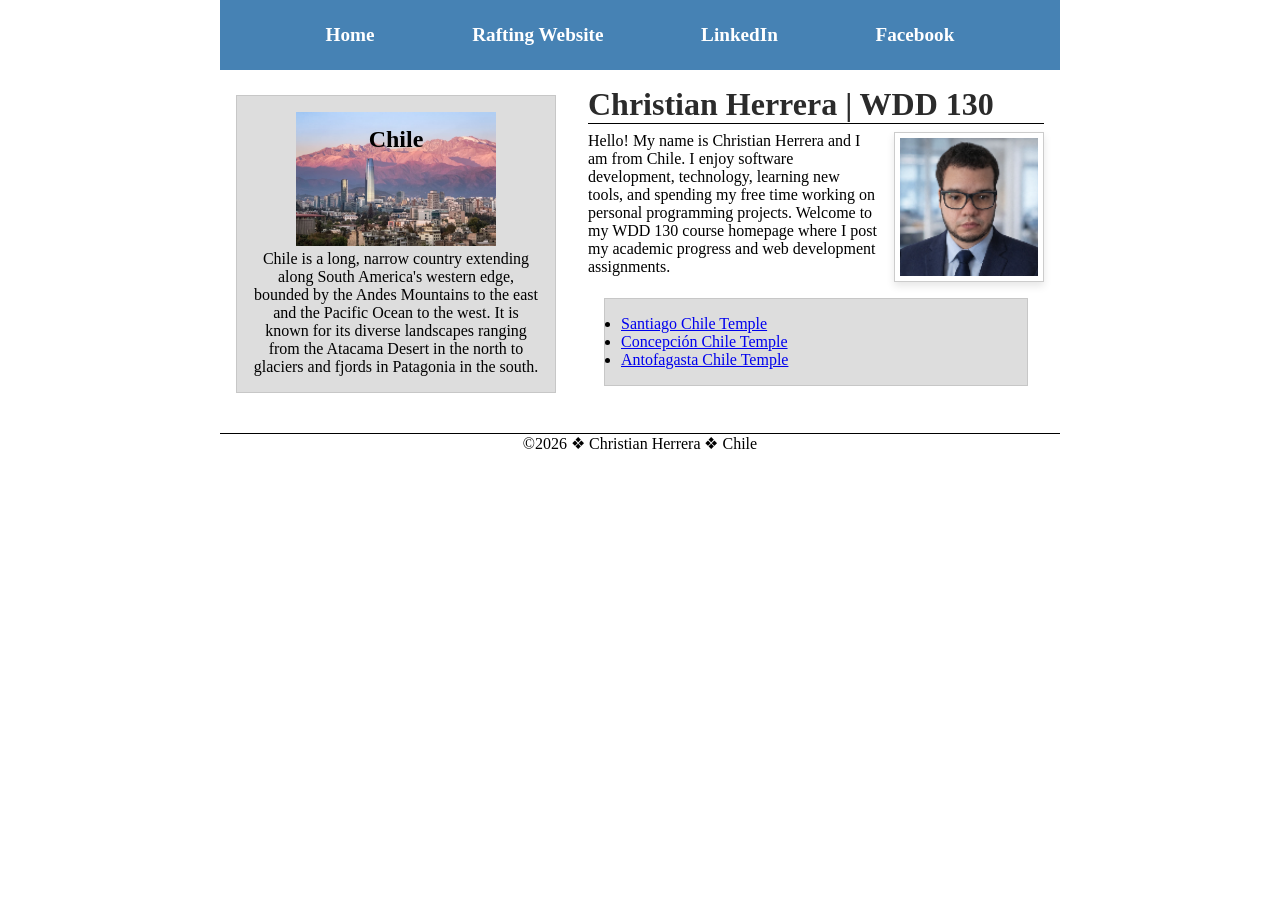
<file: index.html>
<!DOCTYPE html>
<html lang="en-US">
  <head>
    <meta charset="utf-8">
    <meta name="viewport" content="width=device-width,initial-scale=1.0">
    <meta name="description" content="Personal homepage for Christian Herrera's WDD 130 web fundamentals course, featuring profile details and information about Chile.">
    <meta name="author" content="Christian Herrera">
    <title>Christian Herrera | WDD 130</title>
    <link rel="stylesheet" href="styles/styles.css">
  </head>
  <body>
    <header>
      <nav>
        <a href="#">Home</a>
        <a href="wwr/">Rafting Website</a>
        <a href="https://linkedin.com" target="_blank" rel="noopener">LinkedIn</a>
        <a href="https://facebook.com" target="_blank" rel="noopener">Facebook</a>
      </nav>
    </header>

    <div class="grid">
      <main>
        <h1>Christian Herrera | WDD 130</h1>
        <img src="images/profile.jpeg" alt="Profile picture of Christian Herrera" width="200">
        <p>
          Hello! My name is Christian Herrera and I am from Chile. I enjoy software development, technology, 
          learning new tools, and spending my free time working on personal programming projects. Welcome to my WDD 130 
          course homepage where I post my academic progress and web development assignments.
        </p>
        <ul class="box">
          <li><a href="https://www.churchofjesuschrist.org/temples/details/santiago-chile-temple" target="_blank" rel="noopener">Santiago Chile Temple</a></li>
          <li><a href="https://www.churchofjesuschrist.org/temples/details/concepcion-chile-temple" target="_blank" rel="noopener">Concepción Chile Temple</a></li>
          <li><a href="https://www.churchofjesuschrist.org/temples/details/antofagasta-chile-temple" target="_blank" rel="noopener">Antofagasta Chile Temple</a></li>
        </ul>
      </main>

      <aside class="box">
        <h2>Chile</h2>
        <img src="images/chile.jpg" alt="Landscape of Chile">
        <p>Chile is a long, narrow country extending along South America's western edge, bounded by the Andes Mountains to the east and the Pacific Ocean to the west. It is known for its diverse landscapes ranging from the Atacama Desert in the north to glaciers and fjords in Patagonia in the south.</p>
      </aside>
    </div>

    <footer>
      <p>&copy;2026 ❖ Christian Herrera ❖ Chile</p>
    </footer>
  </body>
</html>
</file>
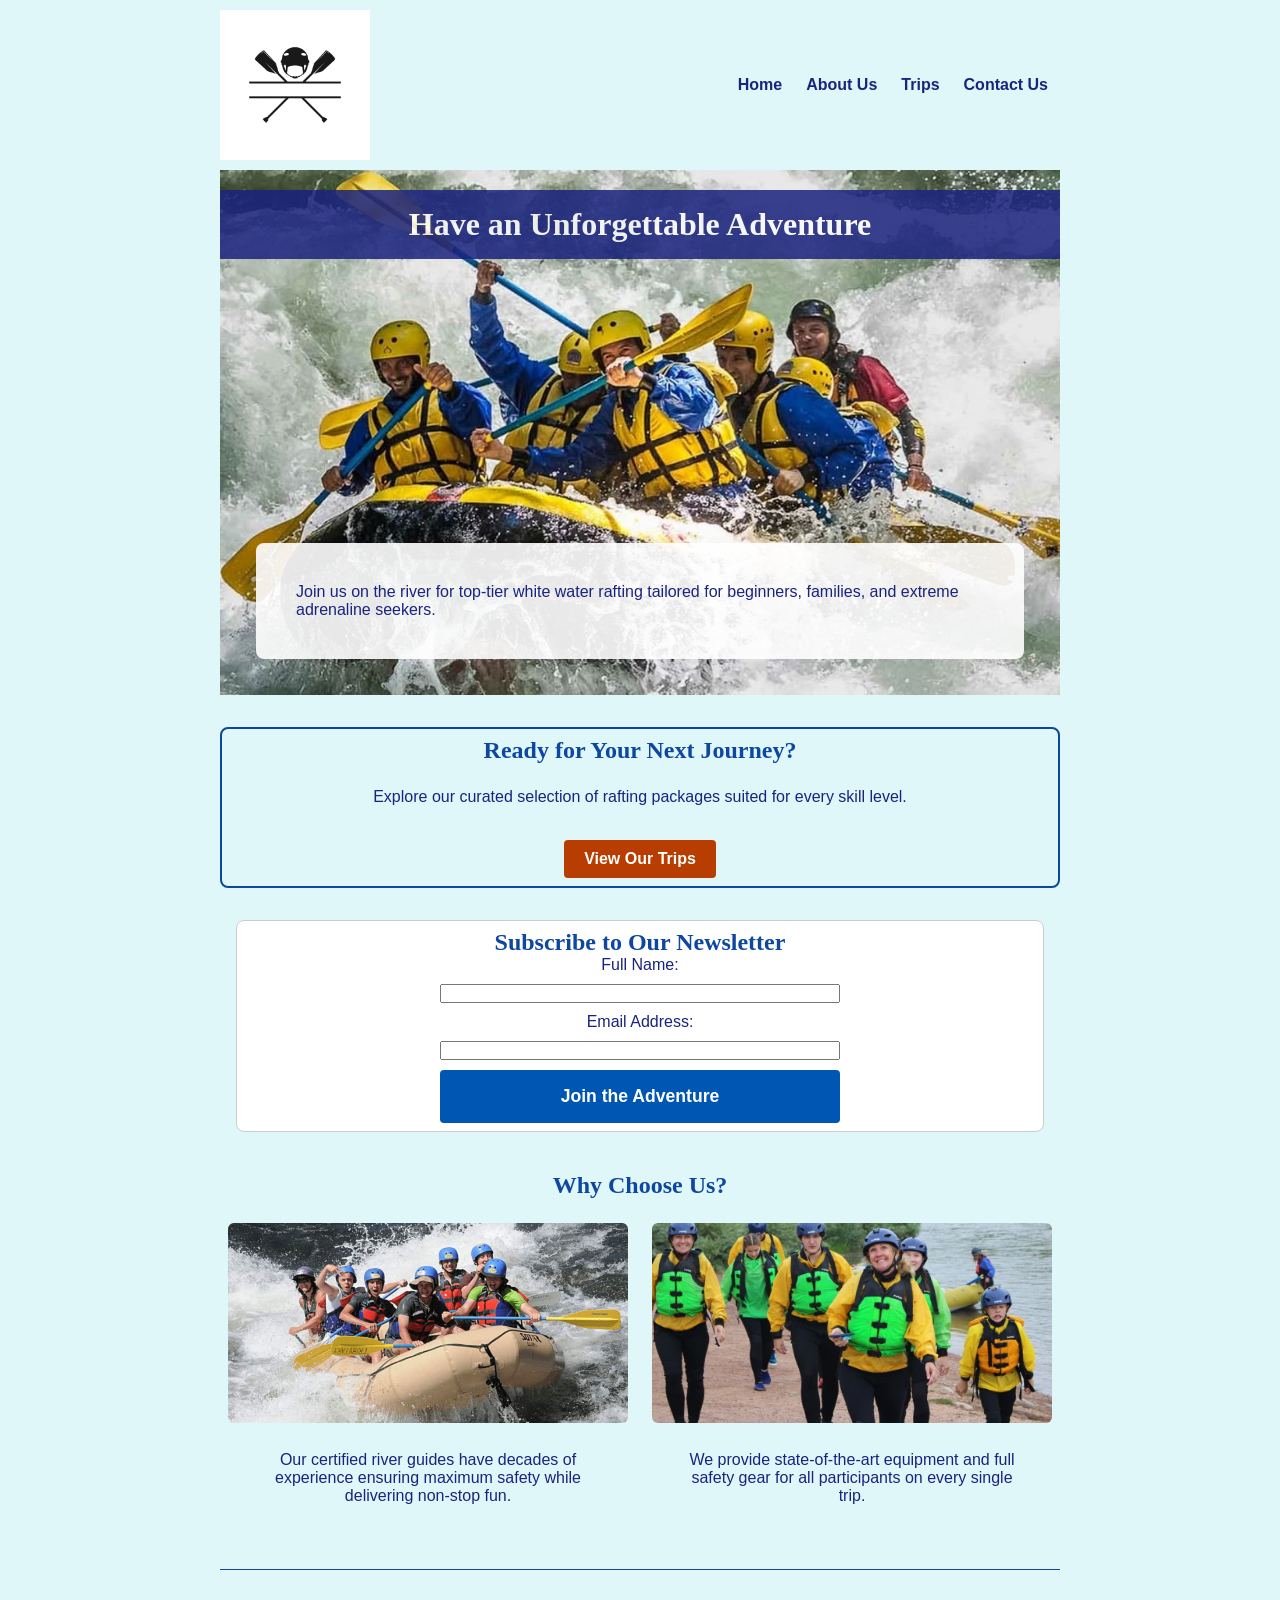
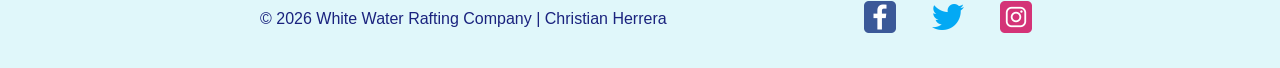
<file: wwr/index.html>
<!DOCTYPE html>
<html lang="en-US">
<head>
    <meta charset="UTF-8">
    <meta name="viewport" content="width=device-width, initial-scale=1.0">
    <title>Home - White Water Rafting Company</title>
    <meta name="description" content="Welcome to White Water Rafting Company. Experience high-adrenaline river adventures, expert guides, and unforgettable rafting trips.">
    <meta name="author" content="Christian Herrera">
    <link rel="stylesheet" href="styles/rafting.css">
</head>
<body>
    <header>
        <img src="images/logo.png" alt="Rafting Company Logo">
        <nav>
            <a href="index.html">Home</a>
            <a href="about.html">About Us</a>
            <a href="trips.html">Trips</a>
            <a href="contact.html">Contact Us</a>
        </nav>
    </header>

    <main>
        <div class="hero">
            <img src="images/hero.jpg" alt="Rafting Boat on River">
            <h1>Have an Unforgettable Adventure</h1>
            <article>
                <p>Join us on the river for top-tier white water rafting tailored for beginners, families, and extreme adrenaline seekers.</p>
            </article>
        </div>

        <section class="cta">
            <h2>Ready for Your Next Journey?</h2>
            <p>Explore our curated selection of rafting packages suited for every skill level.</p>
            <a href="trips.html" class="cta-btn">View Our Trips</a>
        </section>

        <section class="newsletter">
            <h2>Subscribe to Our Newsletter</h2>
            <form action="#" method="post">
                <label for="fname">Full Name:</label>
                <input type="text" id="fname" name="fname" required>

                <label for="email">Email Address:</label>
                <input type="email" id="email" name="email" required>

                <button type="submit" class="submit-btn">Join the Adventure</button>
            </form>
        </section>

        <section class="home-grid">
            <h2>Why Choose Us?</h2>
            <div class="grid-item">
                <img src="images/rafting-grid1.jpg" alt="Rafting Team Navigating Rapids">
                <p>Our certified river guides have decades of experience ensuring maximum safety while delivering non-stop fun.</p>
            </div>
            <div class="grid-item">
                <img src="images/rafting-grid2.jpg" alt="Rafting Gear and Safety Briefing">
                <p>We provide state-of-the-art equipment and full safety gear for all participants on every single trip.</p>
            </div>
        </section>
    </main>

    <footer>
        <p>&copy; 2026 White Water Rafting Company | Christian Herrera</p>
        <nav class="socialmedia">
            <a href="https://facebook.com" target="_blank"><img src="images/facebook.png" alt="Facebook Icon"></a>
            <a href="https://twitter.com" target="_blank"><img src="images/twitter.png" alt="Twitter Icon"></a>
            <a href="https://instagram.com" target="_blank"><img src="images/instagram.png" alt="Instagram Icon"></a>
        </nav>
    </footer>
</body>
</html>
</file>
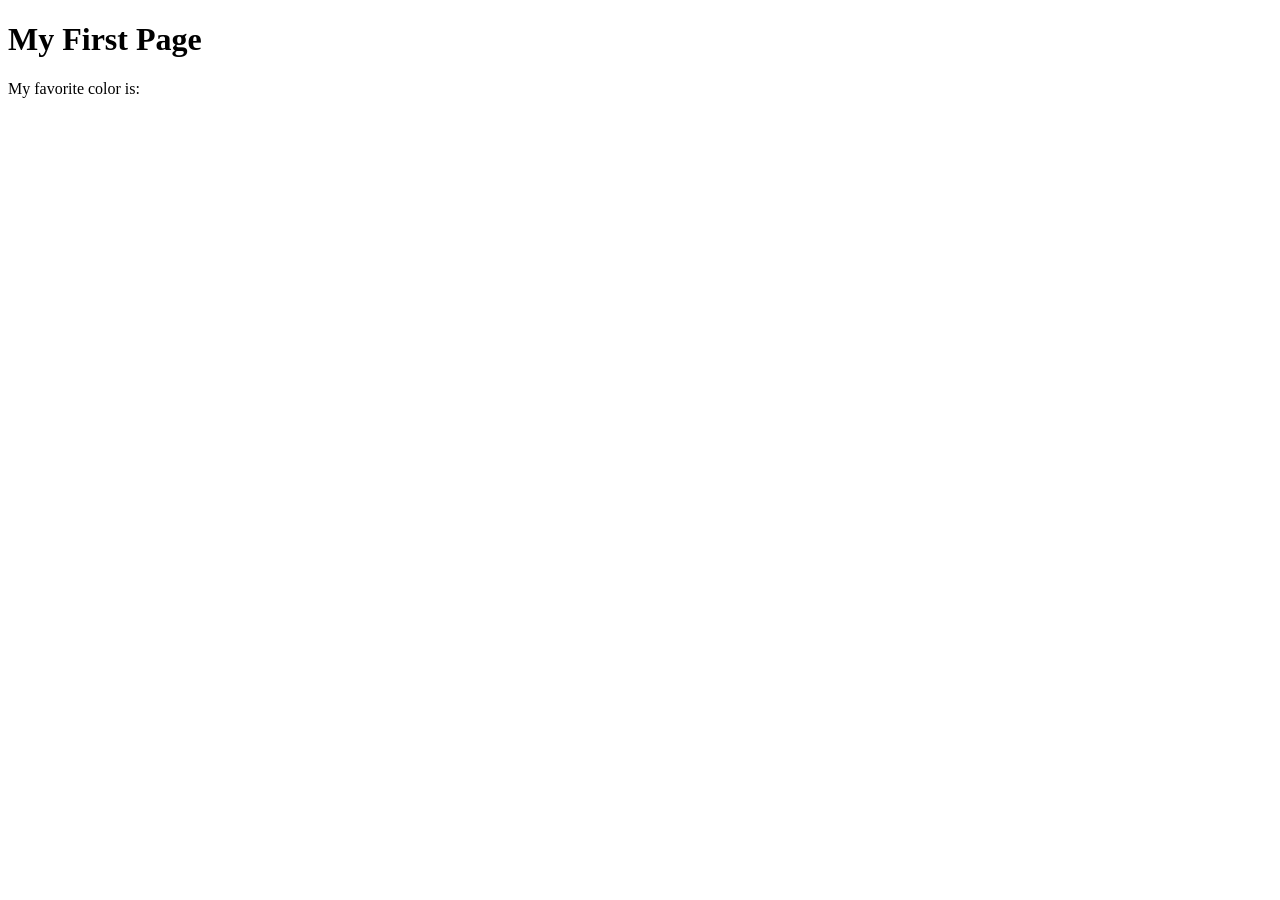
<file: week01/first-page.html>
<!DOCTYPE html>
<html lang="en">
<head>
    <meta charset="UTF-8">
    <meta name="viewport" content="width=device-width, initial-scale=1.0">
    <title>My First Page</title>
</head>
<body>
    <h1>My First Page</h1>
    <p>My favorite color is: </p>
</body>
</html>
</file>
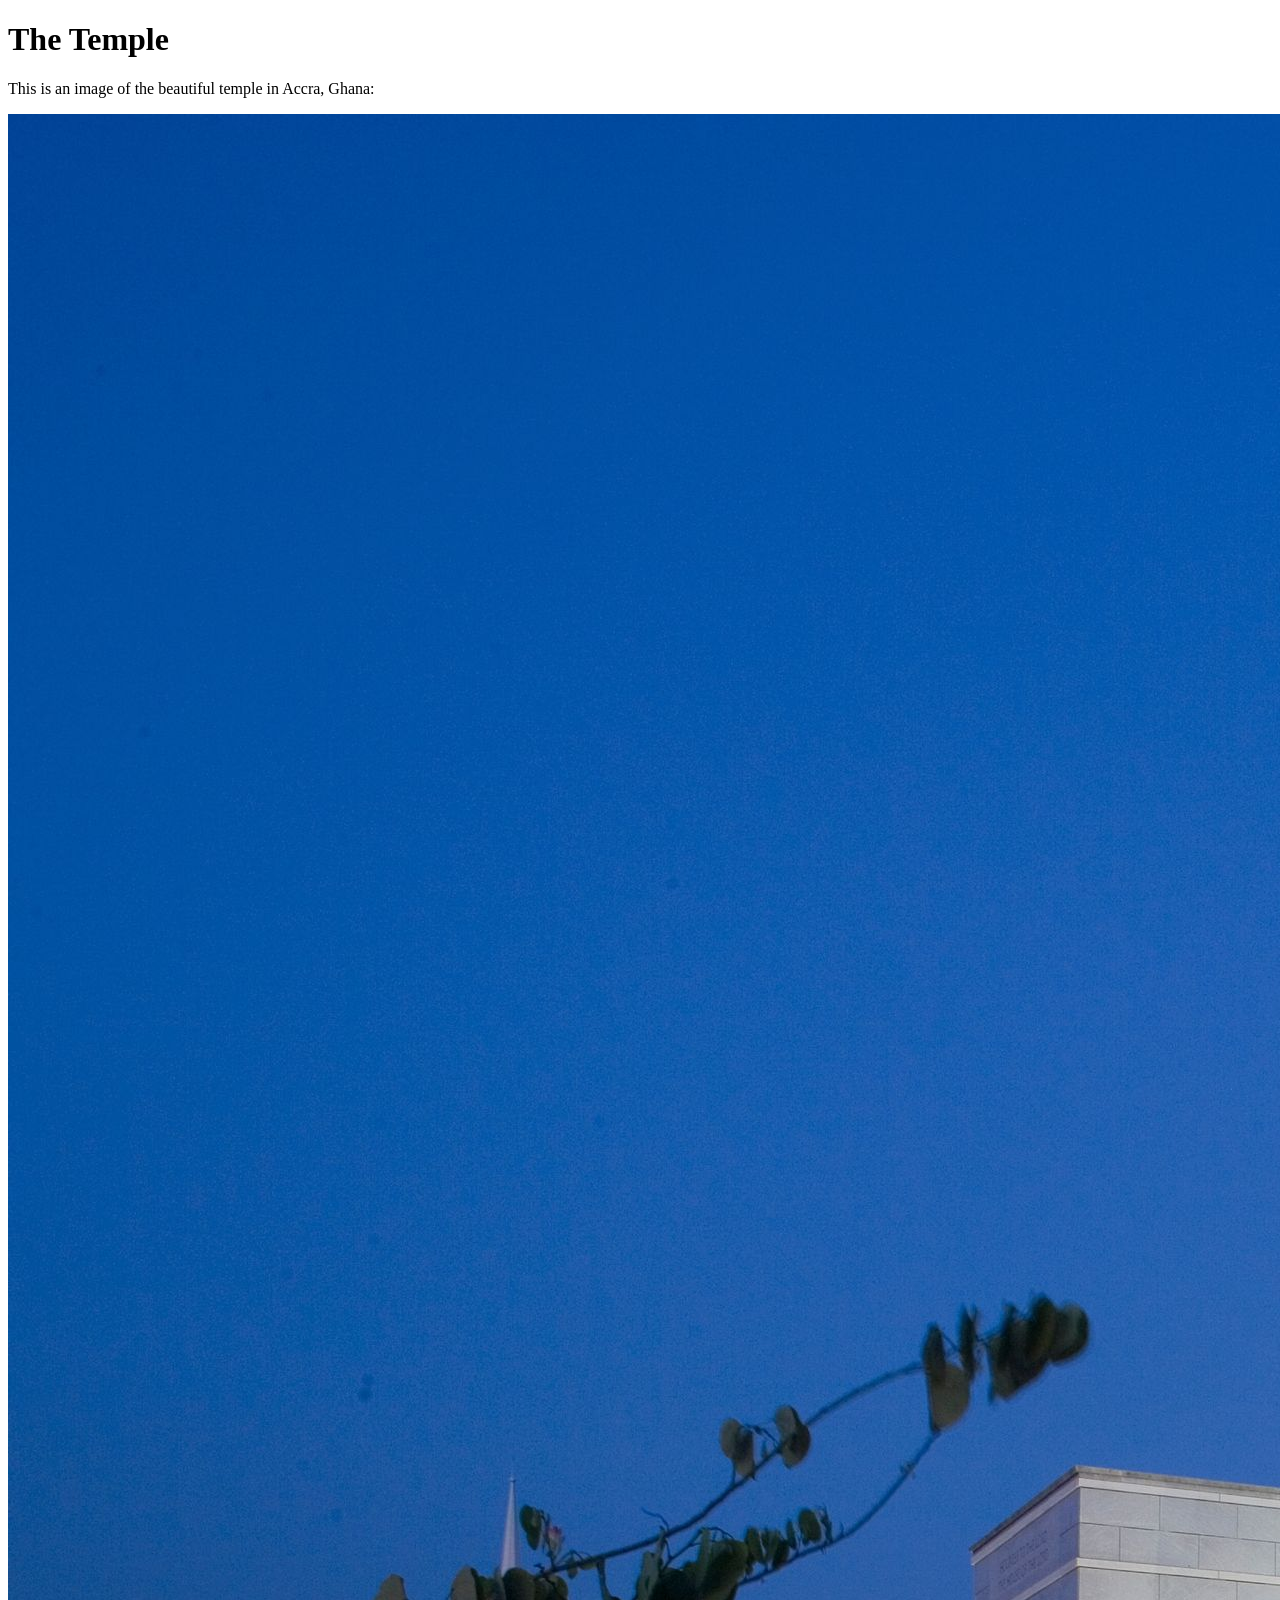
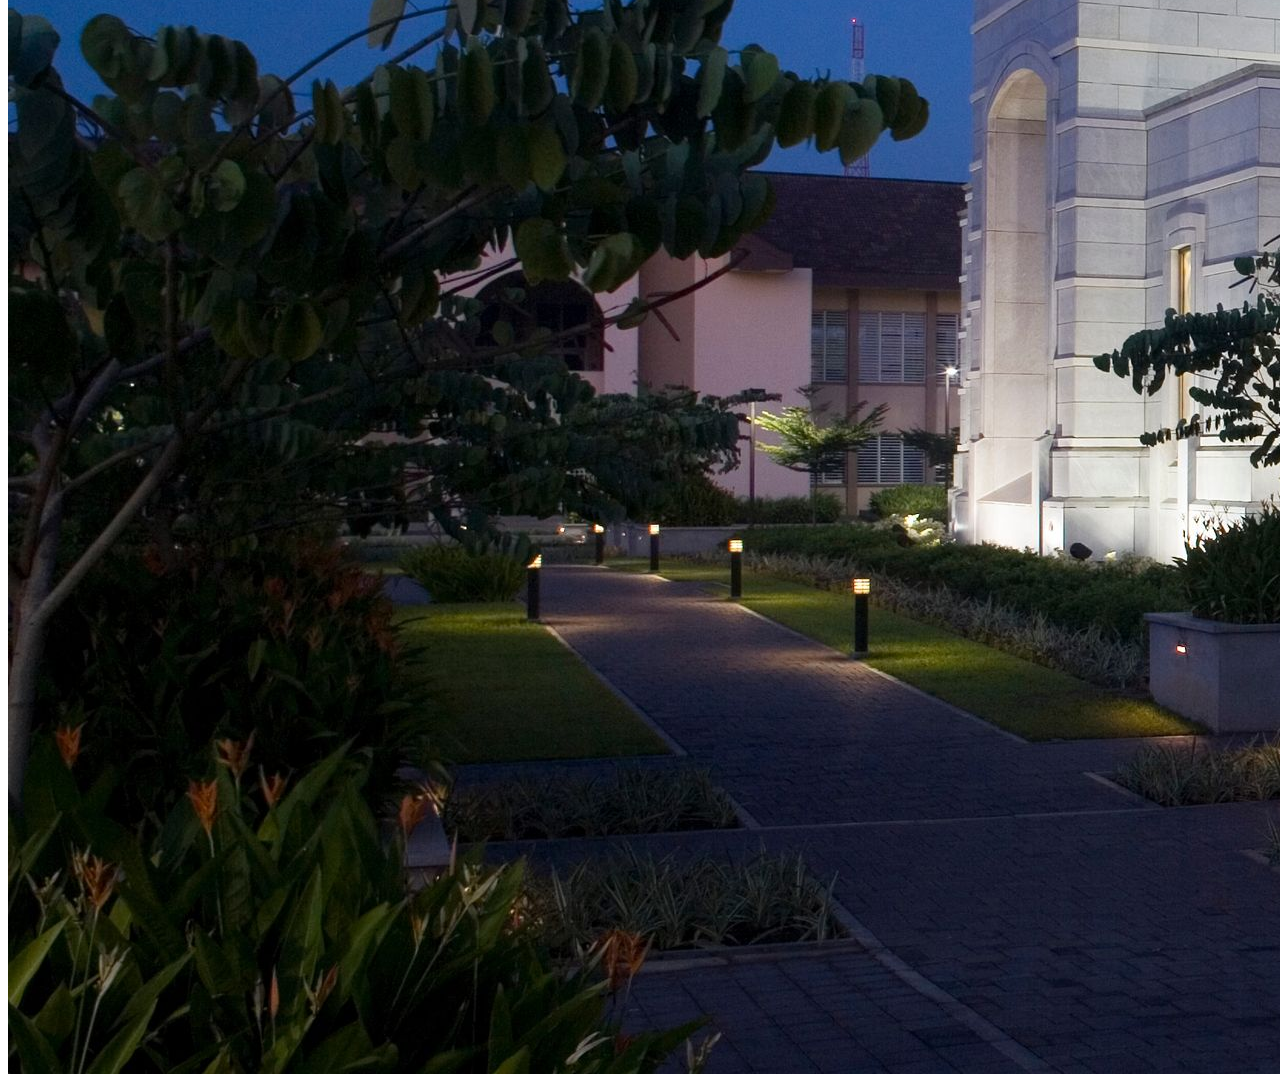
<file: week01/images.html>
<!DOCTYPE html>
<html lang="en">
<head>
    <meta charset="UTF-8">
    <meta name="viewport" content="width=device-width, initial-scale=1.0">
    <title>Temple Image</title>
</head>
<body>
    <h1>The Temple</h1>
    <p>This is an image of the beautiful temple in Accra, Ghana:</p>
    <img src="images/temple-large.jpeg" alt="The Accra Ghana Temple">
    
</body>
</html>
</file>
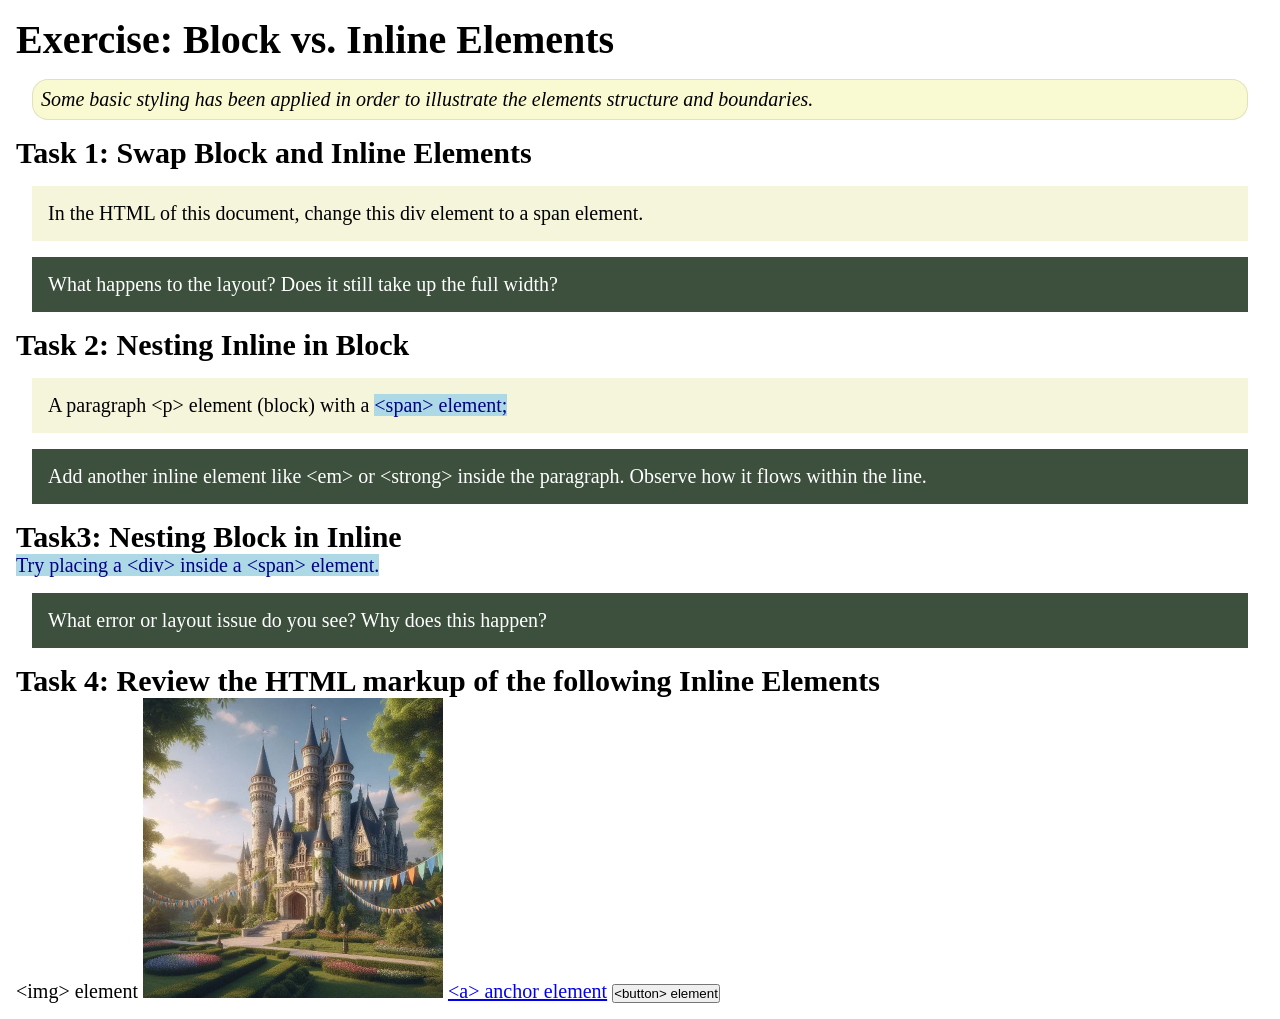
<file: week02/block-vs-inline.html>
<!DOCTYPE html>
<html lang="en">

<head>
    <meta charset="UTF-8">
    <meta name="viewport" content="width=device-width, initial-scale=1.0">
    <title>Exercise: Block vs. Inline Elements</title>
    <link rel="stylesheet" href="styles/block-vs-inline.css">
</head>

<body>
    <main>
        <h1>Exercise: Block vs. Inline Elements</h1>
        <p class="note">Some basic styling has been applied in order to illustrate the elements structure and
            boundaries.</p>

        <h2>Task 1: Swap Block and Inline Elements</h2>
        <div>In the HTML of this document, change this div element to a span element.</div>

        <p class="question">What happens to the layout? Does it still take up the full width?</p>

        <h2>Task 2: Nesting Inline in Block</h2>
        <p>A paragraph &lt;p&gt; element (block) with a <span>&lt;span&gt; element;</span></p>
        <p class="question">Add another inline element like &lt;em&gt; or &lt;strong&gt; inside the paragraph. Observe
            how it flows within the line.</p>

        <h2>Task3: Nesting Block in Inline</h2>
        <span>Try placing a &lt;div&gt; inside a &lt;span&gt; element.</span>
            <p class="question">What error or layout issue do you see? Why does this happen?</p>


            <h2>Task 4: Review the HTML markup of the following Inline Elements</h2>
        &lt;img&gt; element
        <img src="images/castle.webp" alt="placeholder image (images are inline)" width="300" height="300">
        <a href="https://churchofjesuschrist.org">&lt;a&gt; anchor element</a>
        <button type="button">&lt;button&gt; element</button>
    </main>
</body>

</html>
</file>
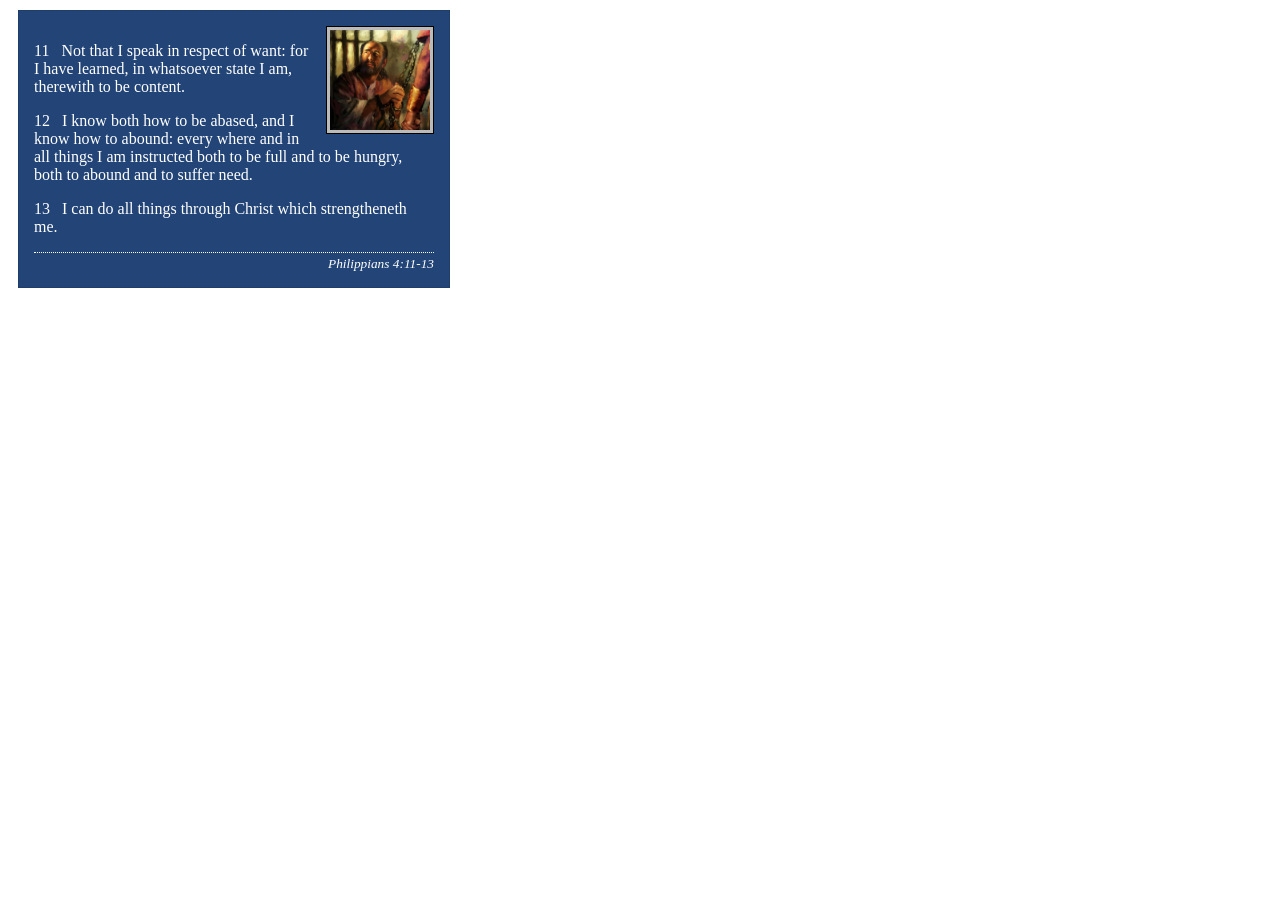
<file: week02/box-model-solution.html>
<!DOCTYPE html>
<html lang="en">
<head>
    <meta charset="UTF-8">
    <meta name="viewport" content="width=device-width, initial-scale=1.0">
    <title>Box Model Activity</title>
    <link rel="stylesheet" href="styles/box-model-solution.css">
</head>
<body>
    <main>
        <div class="callout">
            <img src="images/apostle-paul-imprisoned.webp" alt="Paul the Apostle - Imprisoned in Rome" width="200" height="200">
            <blockquote>
                <p>11 &nbsp; Not that I speak in respect of want: for I have learned, in whatsoever state I am, therewith to be content.</p>
                <p>12 &nbsp; I know both how to be abased, and I know how to abound: every where and in all things I am instructed both to be full and to be hungry, both to abound and to suffer need.</p>
                <p>13 &nbsp; I can do all things through Christ which strengtheneth me.</p>
            </blockquote>
            <cite>Philippians 4:11-13</cite>
        </div>
    </main>
</body>
</html>
</file>
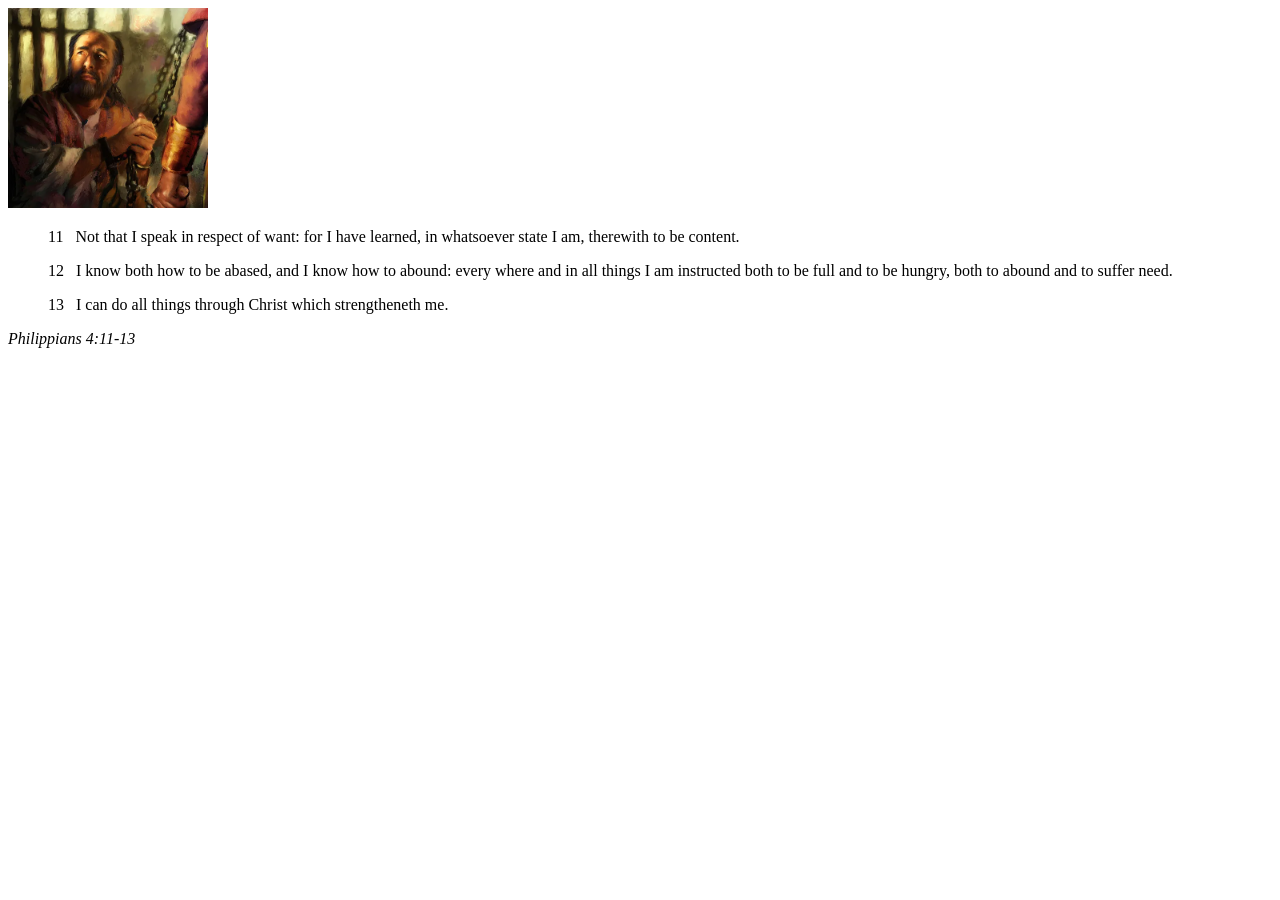
<file: week02/box-model.html>
<!DOCTYPE html>
<html lang="en">
<head>
    <meta charset="UTF-8">
    <meta name="viewport" content="width=device-width, initial-scale=1.0">
    <title>Box Model Activity</title>
</head>
<body>
    <main>
        <div class="callout">
            <img src="images/apostle-paul-imprisoned.webp" alt="Paul the Apostle - Imprisoned in Rome" width="200" height="200">
            <blockquote>
                <p>11 &nbsp; Not that I speak in respect of want: for I have learned, in whatsoever state I am, therewith to be content.</p>
                <p>12 &nbsp; I know both how to be abased, and I know how to abound: every where and in all things I am instructed both to be full and to be hungry, both to abound and to suffer need.</p>
                <p>13 &nbsp; I can do all things through Christ which strengtheneth me.</p>
            </blockquote>
            <cite>Philippians 4:11-13</cite>
        </div>
    </main>
</body>
</html>
</file>
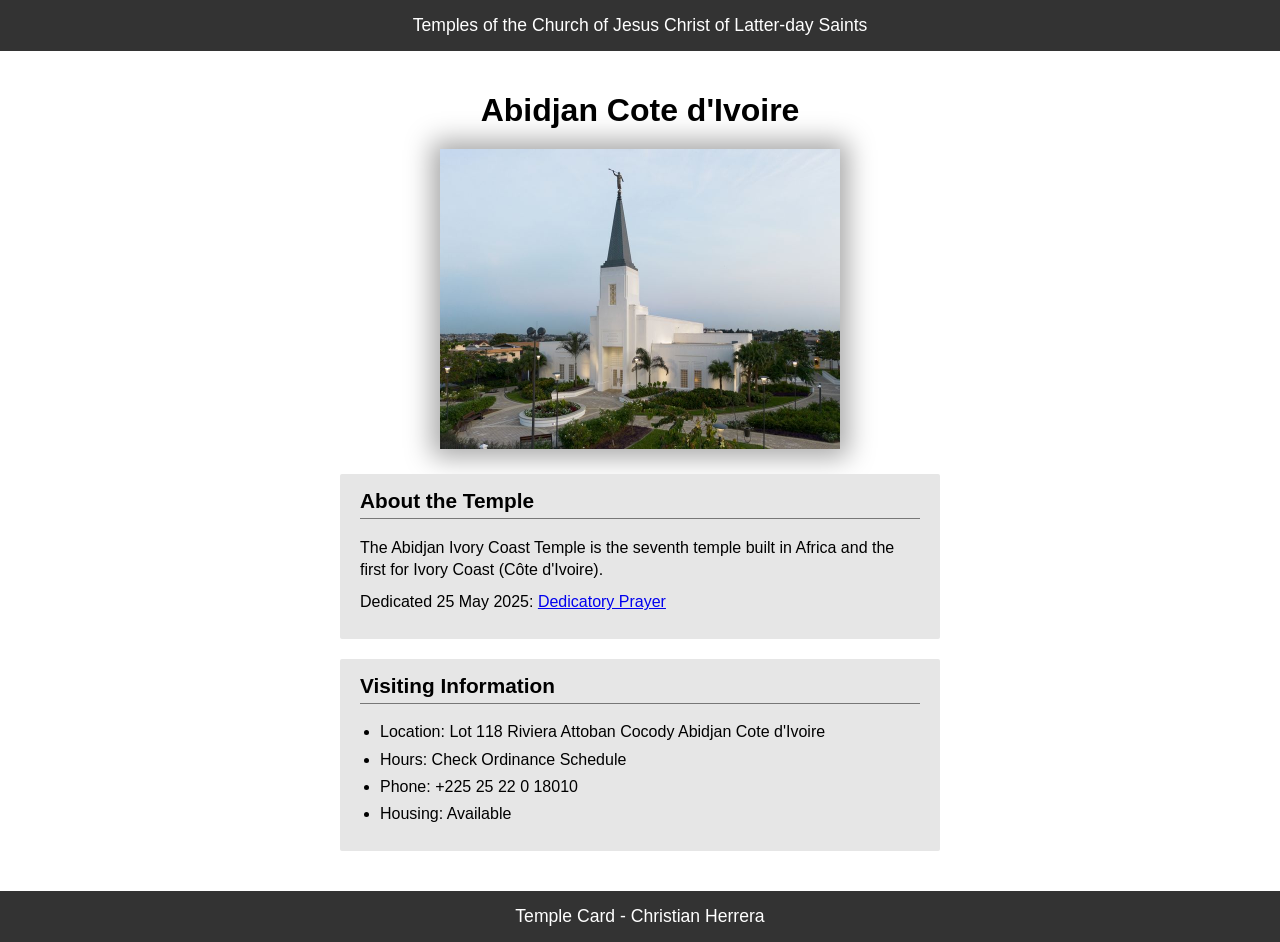
<file: week02/temple.html>
<!DOCTYPE html>
<html lang="en">

<head>
    <meta charset="UTF-8">
    <meta name="viewport" content="width=device-width, initial-scale=1.0">
    <title>Temple Card - Abidjan Cote d'Ivoire</title>
    <link rel="stylesheet" href="styles/temple.css">
</head>

<body>
    <header>
        <p>Temples of the Church of Jesus Christ of Latter-day Saints</p>
    </header>
    <main>
        <h1>Abidjan Cote d'Ivoire</h1>
        <picture>
            <img src="images/abidjan-ivory-coast.jpeg" alt="Abidjan Cote d'Ivoire Temple">
        </picture>
        <section>
            <h2>About the Temple</h2>
            <p>The Abidjan Ivory Coast Temple is the seventh temple built in Africa and the first for Ivory Coast (Côte
                d'Ivoire).</p>
            <p>Dedicated 25 May 2025: <a
                    href="https://www.churchofjesuschrist.org/temples/dedicatory-prayer/abidjan-ivory-coast-temple/2025-05-25?lang=eng"
                    target="_blank" rel="noopener noreferrer">Dedicatory Prayer</a></p>
        </section>
        <section>
            <h2>Visiting Information</h2>
            <ul>
                <li>Location: Lot 118 Riviera Attoban Cocody Abidjan Cote d'Ivoire</li>
                <li>Hours: Check Ordinance Schedule</li>
                <li>Phone: +225 25 22 0 18010</li>
                <li>Housing: Available</li>
            </ul>
        </section>
    </main>
    <footer>
        <p>Temple Card - Christian Herrera</p>
    </footer>
</body>

</html>
</file>
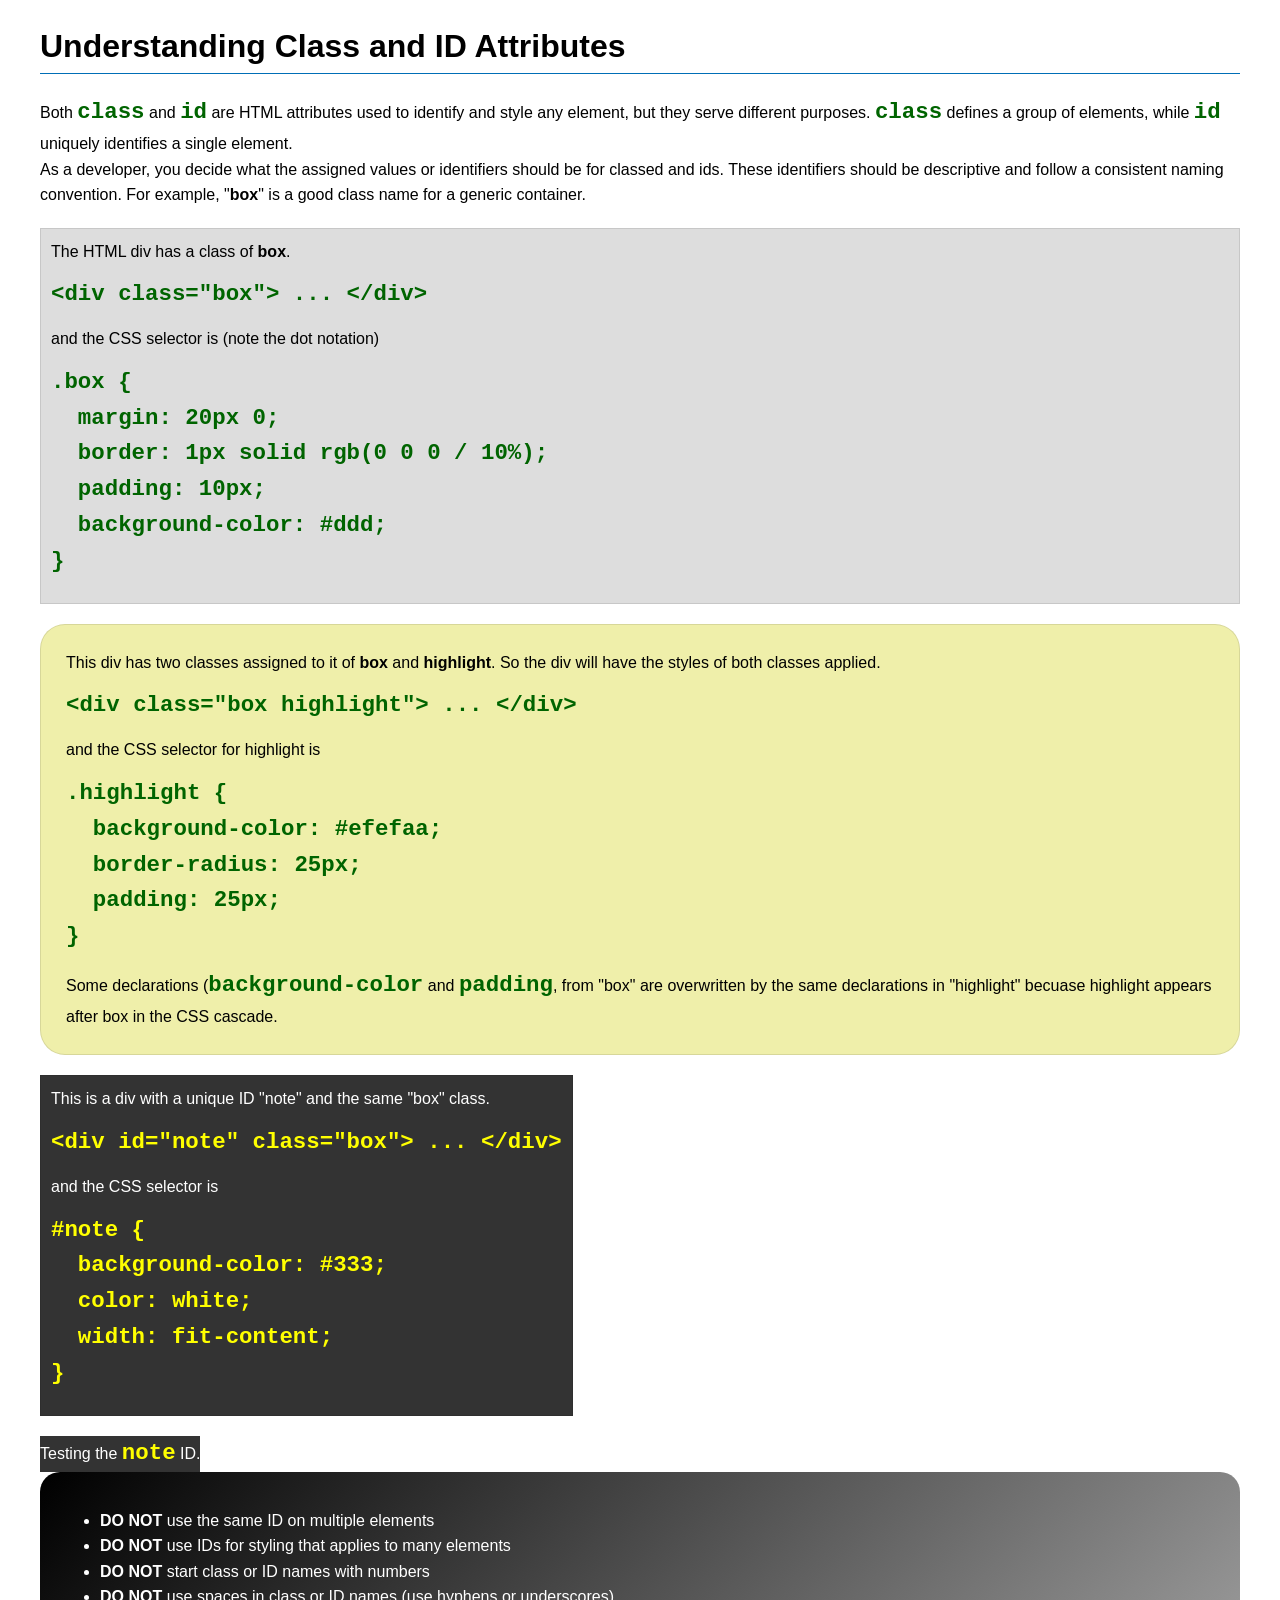
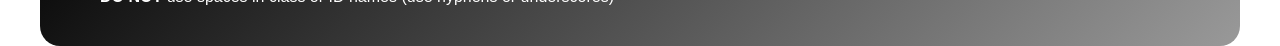
<file: week03/class-and-id.html>
<!DOCTYPE html>
<html lang="en">

<head>
    <meta charset="UTF-8">
    <meta name="viewport" content="width=device-width, initial-scale=1.0">
    <title>Class vs ID Attributes</title>
    <link rel="stylesheet" href="styles/class-and-id.css">
</head>

<body>
    <h1>Understanding Class and ID Attributes</h1>
    <p>Both <code>class</code> and <code>id</code> are HTML attributes used to identify and style any element, but they
        serve different purposes. <code>class</code> defines a group of elements, while <code>id</code> uniquely
        identifies a single element.</p>
    <p>As a developer, you decide what the assigned values or identifiers should be for classed and ids. These
        identifiers should be
        descriptive and follow a consistent naming convention. For example, "<strong>box</strong>" is a good class name
        for a generic container.</p>
    <div class="box">
        <p>The HTML div has a class of <strong>box</strong>.</p>
        <pre><code class="html">&lt;div class="box"&gt; ... &lt;/div&gt;</code></pre>
        and the CSS selector is (note the dot notation)
        <pre><code class="css">.box {
  margin: 20px 0;
  border: 1px solid rgb(0 0 0 / 10%);
  padding: 10px;
  background-color: #ddd; 
}</code></pre>
    </div>

    <div class="box highlight">
        <p>This div has two classes assigned to it of <strong>box</strong> and <strong>highlight</strong>. So the div
            will have the styles of both classes applied.</p>
        <pre><code class="html">&lt;div class="box highlight"&gt; ... &lt;/div&gt;</code></pre>
        and the CSS selector for highlight is
        <pre><code class="css">.highlight {
  background-color: #efefaa;
  border-radius: 25px;
  padding: 25px;
}</code></pre>
<p>Some declarations (<code>background-color</code> and <code>padding</code>, from "box" are overwritten by the same declarations in "highlight" becuase highlight appears after box in the CSS cascade.</p>
    </div>

    <div id="note" class="box">
        <p>This is a div with a unique ID "note" and the same "box" class.</p>
        <pre><code class="html">&lt;div id="note" class="box"&gt; ... &lt;/div&gt;</code></pre>
        and the CSS selector is
        <pre><code class="css">#note {
  background-color: #333;
  color: white;
  width: fit-content;
}</code></pre>
    </div>

    <div id="note">
        <p>Testing the <code>note</code> ID.</p>
    </div>

    <section id="best-practice">
        <ul>
            <li><strong>DO NOT</strong> use the same ID on multiple elements</li>
            <li><strong>DO NOT</strong> use IDs for styling that applies to many elements</li>
            <li><strong>DO NOT</strong> start class or ID names with numbers</li>
            <li><strong>DO NOT</strong> use spaces in class or ID names (use hyphens or underscores)</li>
        </ul>
    </section>




</body>

</html>
</file>
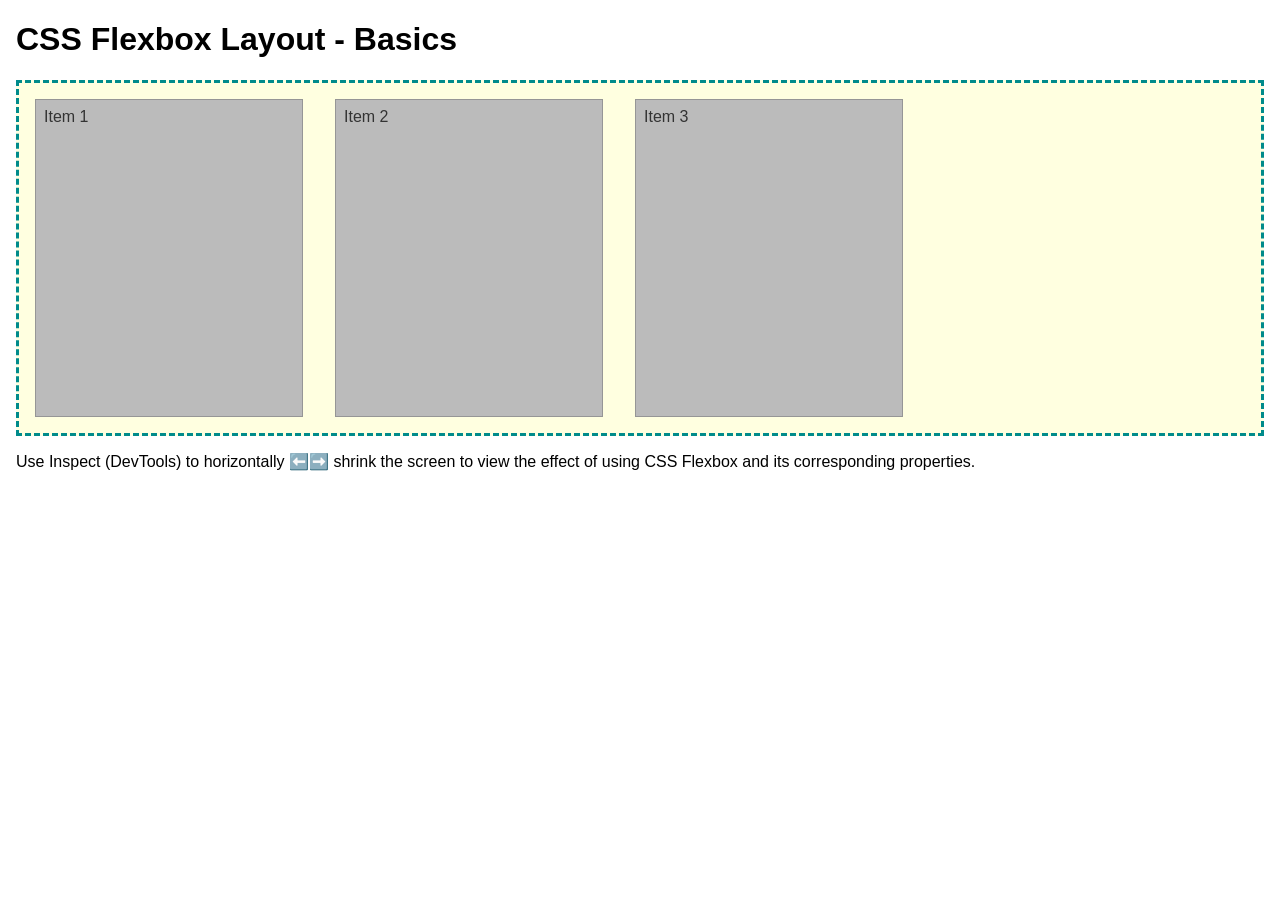
<file: week04/flexbox-layout.html>
<!DOCTYPE html>
<html lang="en">
<head>
    <meta charset="UTF-8">
    <meta name="viewport" content="width=device-width, initial-scale=1.0">
    <title>CSS Flexbox Layout - Basics</title>
    <link rel="stylesheet" href="styles/flexbox.css">
</head>
<body>
    <main>
        <h1>CSS Flexbox Layout - Basics</h1>
        <div class="flex-container">
            <div class="flex-item item1">Item 1</div>
            <div class="flex-item item2">Item 2</div>
            <div class="flex-item item3">Item 3</div>
        </div>
        <p>Use Inspect (DevTools) to horizontally ⬅️➡️ shrink the screen to view the effect of using CSS Flexbox and its corresponding properties.</p>
    </main>
</body>
</html>
</file>
<file: styles/styles.css>
* {
  margin: 0;
  padding: 0;
  box-sizing: border-box;
}

header, .grid, footer {
  max-width: 840px;
  margin: 0 auto;
}

/* Navigation */
nav {
  background-color: steelblue;
  padding: 1rem;
  display: flex;
  justify-content: space-evenly;
  align-items: center;
}

nav a {
  display: block;
  padding: 0.5rem;
  text-decoration: none;
  font-size: 1.2rem;
  font-weight: 700;
  color: #fff;
}

/* Headings & Main Layout */
h1 {
  color: #2b2b2b;
  margin-bottom: 0.5rem;
  border-bottom: 1px solid #000;
}

main {
  grid-column: 2/3;
  margin: 1rem;
}

main img {
  width: 150px;
  height: auto;
  border: 1px solid #ccc;
  padding: 5px;
  box-shadow: 0 4px 8px rgba(0, 0, 0, 0.1);
  float: right;
  margin-left: 1rem;
  margin-bottom: 1rem;
}

/* Aside Component */
aside {
  width: 20rem;
  position: relative;
  grid-column: 1/2;
  grid-row: 1/2;
  text-align: center;
}

aside h2 {
  position: absolute;
  top: 30px;
  left: 50%;
  transform: translateX(-50%);
}

aside img {
  width: 200px;
  height: auto;
}

/* General Elements */
p {
  padding: 0;
}

footer {
  margin-top: 15px;
  border-top: 1px solid #000;
  text-align: center;
}

/* Class Selectors */
.grid {
  display: grid;
  align-items: center;
}

.box {
  margin: 1rem;
  border: 1px solid rgb(0 0 0 / 10%);
  padding: 1rem;
  background-color: #ddd;
  color: #000;
  clear: both;
}
</file>
<file: wwr/styles/rafting.css>
:root {
  --primary-color: #0d47a1;
  --secondary-color: #b73e00;
  --accent1-color: #1a237e;
  --accent2-color: #e0f7fa;
  --heading-font: "Georgia", "Times New Roman", serif;
  --body-font: Arial, Helvetica, sans-serif;
}

* {
  margin: 0;
  padding: 0;
  box-sizing: border-box;
}

body {
  font-family: var(--body-font);
  color: var(--accent1-color);
  background-color: var(--accent2-color);
}

header, main, footer {
  width: 840px;
  margin: 0 auto;
}

header {
  display: flex;
  justify-content: space-between;
  align-items: center;
  padding: 10px 0;
}

header img {
  width: 150px;
  height: auto;
  display: block;
}

header nav {
  display: flex;
  justify-content: flex-end;
}

header nav ul {
  display: flex;
  justify-content: flex-end;
  list-style-type: none;
  gap: 15px;
  margin: 0;
  padding: 0;
}

nav a {
  color: var(--accent1-color);
  text-decoration: none;
  font-weight: bold;
  padding: 8px 12px;
}

nav a:hover {
  color: var(--secondary-color);
}

h1, h2 {
  font-family: var(--heading-font);
  color: var(--primary-color);
}

p, section, article {
  margin: 16px;
  padding: 8px;
}

.hero {
  position: relative;
}

.hero img {
  display: block;
  width: 100%;
  height: auto;
}

.hero h1 {
  position: absolute;
  top: 20px;
  width: 100%;
  padding: 16px;
  text-align: center;
  opacity: 0.85;
  background-color: var(--accent1-color);
  color: #ffffff;
}

.hero article {
  position: absolute;
  bottom: 20px;
  left: 20px;
  right: 20px;
  background-color: rgba(255, 255, 255, 0.9);
  padding: 16px;
  border-radius: 8px;
}

.hero article img {
  float: right;
  width: 125px;
  margin-left: 12px;
}

.history {
  display: grid;
  grid-template-columns: 1fr 200px 1fr;
  align-items: center;
  gap: 16px;
}

.history h2 {
  grid-column: 1 / -1;
  text-align: center;
}

.history img {
  width: 100%;
  height: auto;
  border-radius: 4px;
}

.adventures h2 {
  text-align: center;
  margin-bottom: 16px;
}

.adventures-container {
  display: flex;
  justify-content: space-between;
  gap: 10px;
}

.adventures-container figure {
  flex: 1;
  text-align: center;
}

.adventures-container img {
  width: 100%;
  height: 120px;
  object-fit: cover;
  border-radius: 4px;
}

.adventures-container figcaption {
  font-size: 0.85rem;
  margin-top: 6px;
  color: var(--accent1-color);
}

footer {
  display: flex;
  justify-content: space-between;
  align-items: center;
  padding: 16px;
  border-top: 1px solid var(--primary-color);
}

.socialmedia {
  display: flex;
  gap: 12px;
  margin: 0;
  padding: 0;
}

.socialmedia a {
  text-decoration: none;
}

.socialmedia img {
  width: 32px;
  height: auto;
}

.company-info {
  text-align: center;
  margin: 2rem 0;
}

.company-info h1 {
  margin-bottom: 0.5rem;
}

.contact-grid {
  display: grid;
  grid-template-columns: 1fr 1fr;
  gap: 2rem;
  margin: 2rem auto;
  max-width: 1000px;
  padding: 0 1rem;
}

.map-container iframe {
  width: 100%;
  height: 100%;
  min-height: 400px;
  border: 1px solid #ccc;
  border-radius: 4px;
}

.contact-form {
  display: flex;
  flex-direction: column;
  gap: 1.2rem;
}

.form-item {
  display: flex;
  flex-direction: column;
}

.form-item label {
  font-weight: bold;
  margin-bottom: 0.3rem;
}

.form-item input[type="text"],
.form-item input[type="email"],
.form-item textarea {
  padding: 0.8rem;
  border: 1px solid #777;
  border-radius: 4px;
  font-family: inherit;
  font-size: 1rem;
}

.radio-group {
  border: 1px solid #ccc;
  padding: 1rem;
  border-radius: 4px;
}

.radio-group legend {
  font-weight: bold;
  padding: 0 0.5rem;
}

.radio-group label {
  display: block;
  margin-bottom: 0.5rem;
  font-weight: normal;
  cursor: pointer;
}

.checkbox-item label {
  font-weight: normal;
  cursor: pointer;
}

.submit-btn {
  background-color: #0056b3;
  color: #ffffff;
  border: none;
  padding: 1rem;
  font-size: 1.1rem;
  font-weight: bold;
  border-radius: 4px;
  cursor: pointer;
  transition: background-color 0.3s ease;
}

.submit-btn:hover {
  background-color: #003d80;
}

.employee-section {
  text-align: center;
  margin: 3rem 0;
  background-color: #f9f9f9;
  padding: 2rem 1rem;
}

.employee-grid {
  display: grid;
  grid-template-columns: repeat(3, 1fr);
  gap: 1.5rem;
  max-width: 900px;
  margin: 1.5rem auto 0 auto;
}

.employee-grid figure {
  margin: 0;
}

.employee-grid img {
  width: 100%;
  max-width: 200px;
  height: 200px;
  object-fit: cover;
  border-radius: 50%;
  border: 2px solid #ccc;
}

.employee-grid figcaption {
  margin-top: 0.5rem;
}

@media screen and (max-width: 768px) {
  .contact-grid {
    grid-template-columns: 1fr;
  }
  
  .employee-grid {
    grid-template-columns: 1fr;
  }
}

.cta, .trips-cta {
  text-align: center;
  background-color: var(--accent2-color);
  border: 2px solid var(--primary-color);
  border-radius: 8px;
  margin: 2rem 0;
}

.cta-btn {
  display: inline-block;
  background-color: var(--secondary-color);
  color: #ffffff;
  padding: 10px 20px;
  text-decoration: none;
  font-weight: bold;
  border-radius: 4px;
  margin-top: 10px;
  transition: background-color 0.3s ease;
}

.cta-btn:hover {
  background-color: var(--primary-color);
  color: #ffffff;
}

.newsletter {
  background-color: #ffffff;
  border-radius: 8px;
  border: 1px solid #ccc;
  text-align: center;
}

.newsletter form {
  display: flex;
  flex-direction: column;
  gap: 10px;
  max-width: 400px;
  margin: 0 auto;
}

.home-grid {
  display: grid;
  grid-template-columns: repeat(auto-fit, minmax(280px, 1fr));
  gap: 1.5rem;
  margin: 2rem 0;
}

.home-grid h2 {
  grid-column: 1 / -1;
  text-align: center;
}

.grid-item {
  text-align: center;
}

.grid-item img {
  width: 100%;
  height: 200px;
  object-fit: cover;
  border-radius: 6px;
}

.trip-cards {
  display: grid;
  grid-template-columns: repeat(auto-fit, minmax(240px, 1fr));
  gap: 1.5rem;
  margin: 2rem 0;
}

.card {
  border: 1px solid #ccc;
  border-radius: 8px;
  background-color: #ffffff;
  text-align: center;
  overflow: hidden;
}

.card img {
  width: 100%;
  height: 180px;
  object-fit: cover;
}

.trips-table-container {
  margin: 2rem 0;
  text-align: center;
}

.trips-table-container table {
  width: 100%;
  border-collapse: collapse;
  margin-top: 1rem;
  background-color: #ffffff;
}

.trips-table-container th, 
.trips-table-container td {
  border: 1px solid #ddd;
  padding: 12px;
  text-align: left;
}

.trips-table-container th {
  background-color: var(--primary-color);
  color: #ffffff;
}

.trips-table-container tr:nth-child(even) {
  background-color: #f2f2f2;
}
</file>
<file: week02/styles/block-vs-inline.css>
* {
    margin: 0;
    padding: 0;
}

body {
    font-size: 20px;
    margin: 1rem;
}

p,
div {
    background-color: beige;
    margin: 1rem;
    padding: 1rem;
}

span {
    color: navy;
    background-color: lightblue;
}

code {
    margin: 0;
    padding: 0;
    color: green;
    font-size: 1.2rem;
}

.note {
    font-style: italic;
    background-color: lightgoldenrodyellow;
    border-radius: 1rem;
    border: 1px solid rgb(0 0 0 / 10%);
    margin: 1rem;
    padding: .5rem;
}

.question {
    background-color: #3d503d;
    color: #fff;
}
</file>
<file: week02/styles/box-model-solution.css>
.callout {
    max-width: 400px;
    margin: 10px;
    border: 1px solid rgba(0, 0, 0, .1);
    padding: 15px;
    background-color: #247;
    color: #fff;
}

.callout img {
    float: right;
    margin: 0 0 10px 15px;
    border: 1px solid #000;
    padding: 3px;
    background-color: #bbb;
    width: 100px;
    height: auto;

}

blockquote {
    margin: 0;
}

cite {
    display: block;
    border-top: 1px dotted #fff;
    padding-top: 3px;
    text-align: right;
    font-size: smaller;
}
</file>
<file: week02/styles/temple.css>
body {
    font-family: Arial, Helvetica, sans-serif;
    margin: 0;
    padding: 0;
    background-color: #ffffff;
    color: #000000;
}

header, footer {
    background-color: #333333;
    color: #ffffff;
    text-align: center;
    padding: 10px 0;
}

header p, footer p {
    margin: 5px 0;
    font-size: 1.1rem;
}

main {
    max-width: 600px;
    margin: 0 auto;
    padding: 20px 10px;
    text-align: center;
}

h1 {
    font-size: 2rem;
    margin-bottom: 20px;
}

picture img {
    width: 85%;
    max-width: 400px;
    height: auto;
    display: block;
    margin: 0 auto 25px auto;
    box-shadow: 0 0 25px 8px rgba(0, 0, 0, 0.35);
}

section {
    background-color: #e6e6e6;
    padding: 15px 20px;
    margin-bottom: 20px;
    text-align: left;
    border-radius: 2px;
}

section h2 {
    margin-top: 0;
    font-size: 1.3rem;
    border-bottom: 1px solid #777777;
    padding-bottom: 5px;
}

section p {
    line-height: 1.4;
    margin: 10px 0;
}

section a {
    color: #0000ee;
}

section ul {
    padding-left: 20px;
    margin: 10px 0;
}

section li {
    margin-bottom: 5px;
    line-height: 1.4;
}
</file>
<file: week03/styles/class-and-id.css>
body {
    font-family: Arial, sans-serif;
    line-height: 1.6;
    margin: 0;
    padding: 0 40px;
}

h1 {
    border-bottom: 1px solid rgb(0 110 182);
    padding-bottom: 0;
}



p {
    margin: 0;
}

code {
    color: darkgreen;
    font-weight: 700;
    font-size: 1.4rem;
}

/* Class examples - can be reused */

.box {
    margin: 20px 0;
    border: 1px solid rgb(0 0 0 / 10%);
    padding: 10px;
    background-color: #ddd; /* this is shorthand for #dddddd */
}

.highlight {
    background-color: #efefaa;
    border-radius: 25px;
    padding: 25px;
}

/* ID examples - should be unique */

#note {
    background-color: #333;
    color: white;
    width: fit-content;
}

#note code {
    color: yellow;
}

#best-practice {
    background: linear-gradient(135deg, #000 0%, #999 100%);
    color: white;
    border-radius: 20px;
    padding: 20px
}
</file>
<file: week04/styles/flexbox.css>
body {
    font-family: Helvetica, Arial, sans-serif;
    margin: 1rem;
}

.flex-container {
    border: 3px dashed darkcyan;
    background-color: lightyellow;
    display: flex;
    flex-wrap: wrap;
}

.flex-item {
    width: 250px;
    margin: 1rem;
    border: 1px solid rgb(0 0 0 / 20%);
    padding: 0.5rem;
    background-color: #bbb;
    color: #333;
}

.item1 {
    min-height: 100px;
}

.item2 {
    min-height: 200px;
}

.item3 {
    min-height: 300px;
}
</file>
